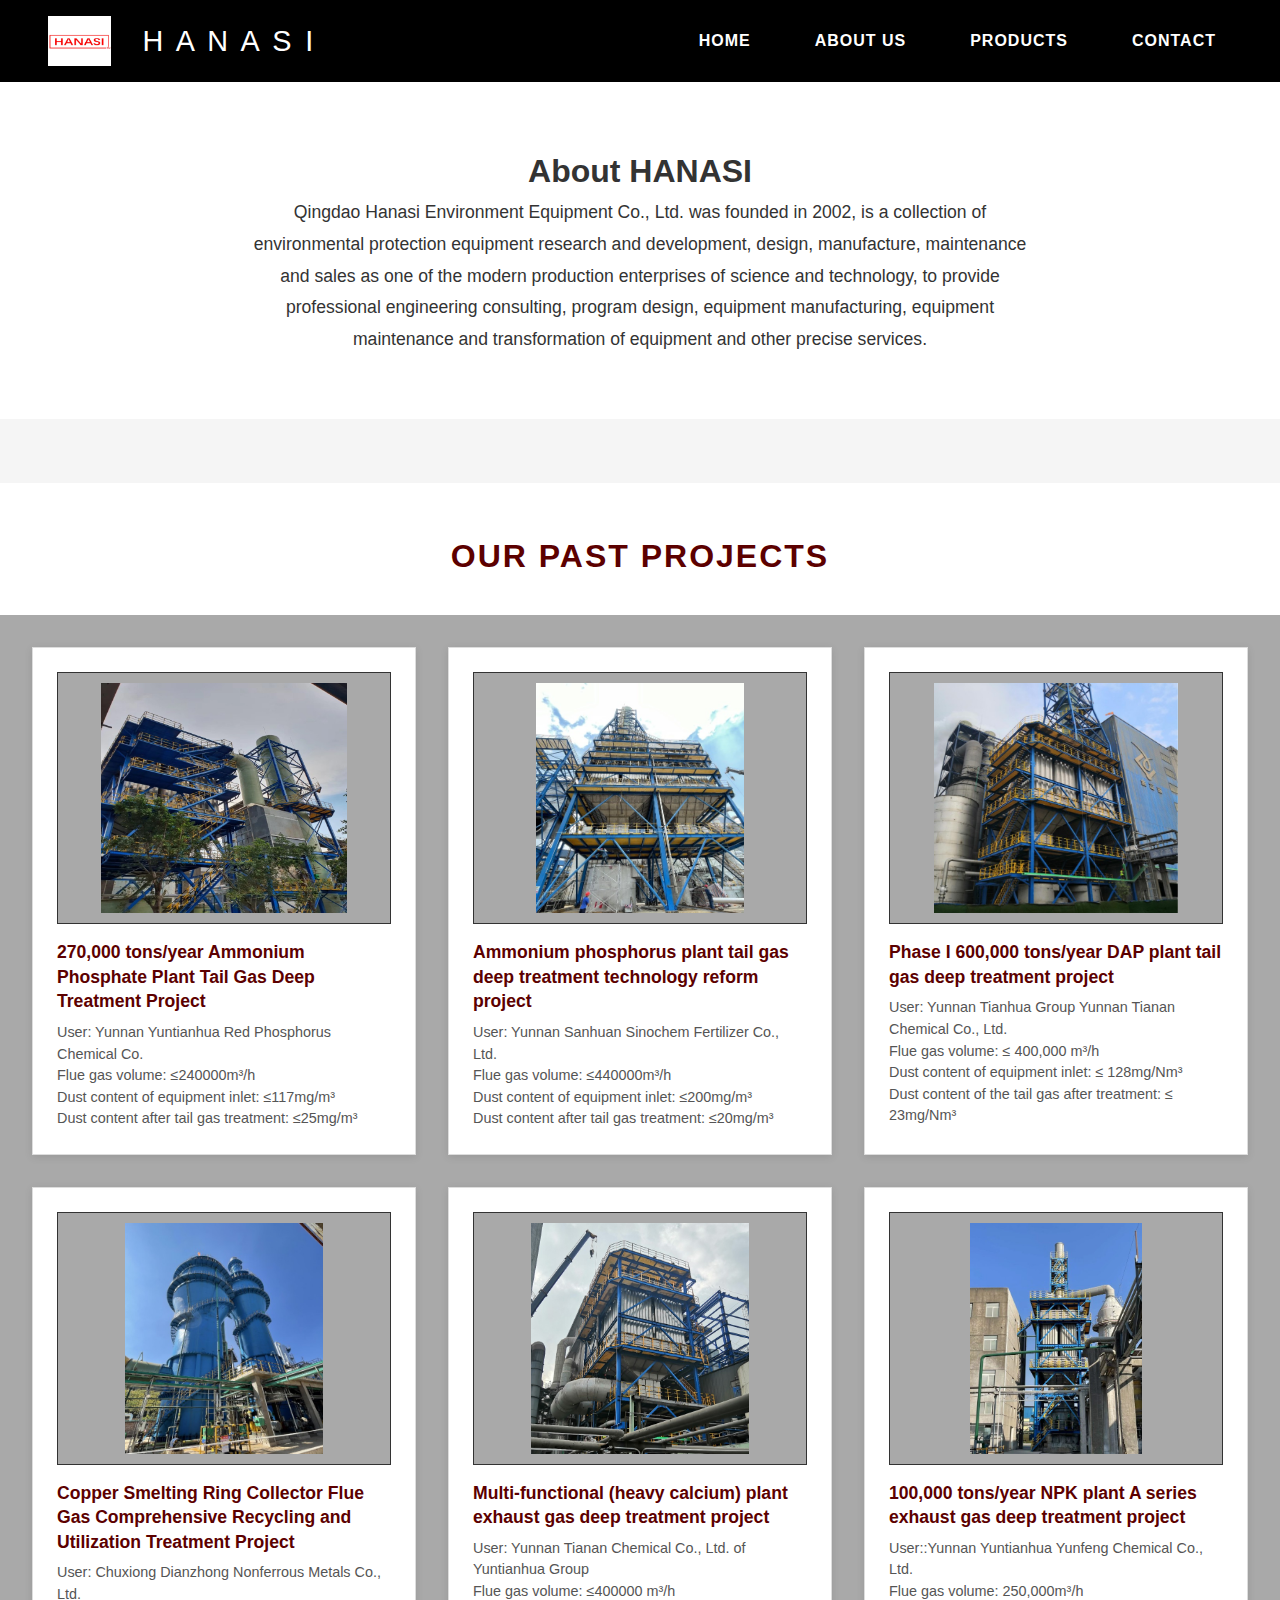
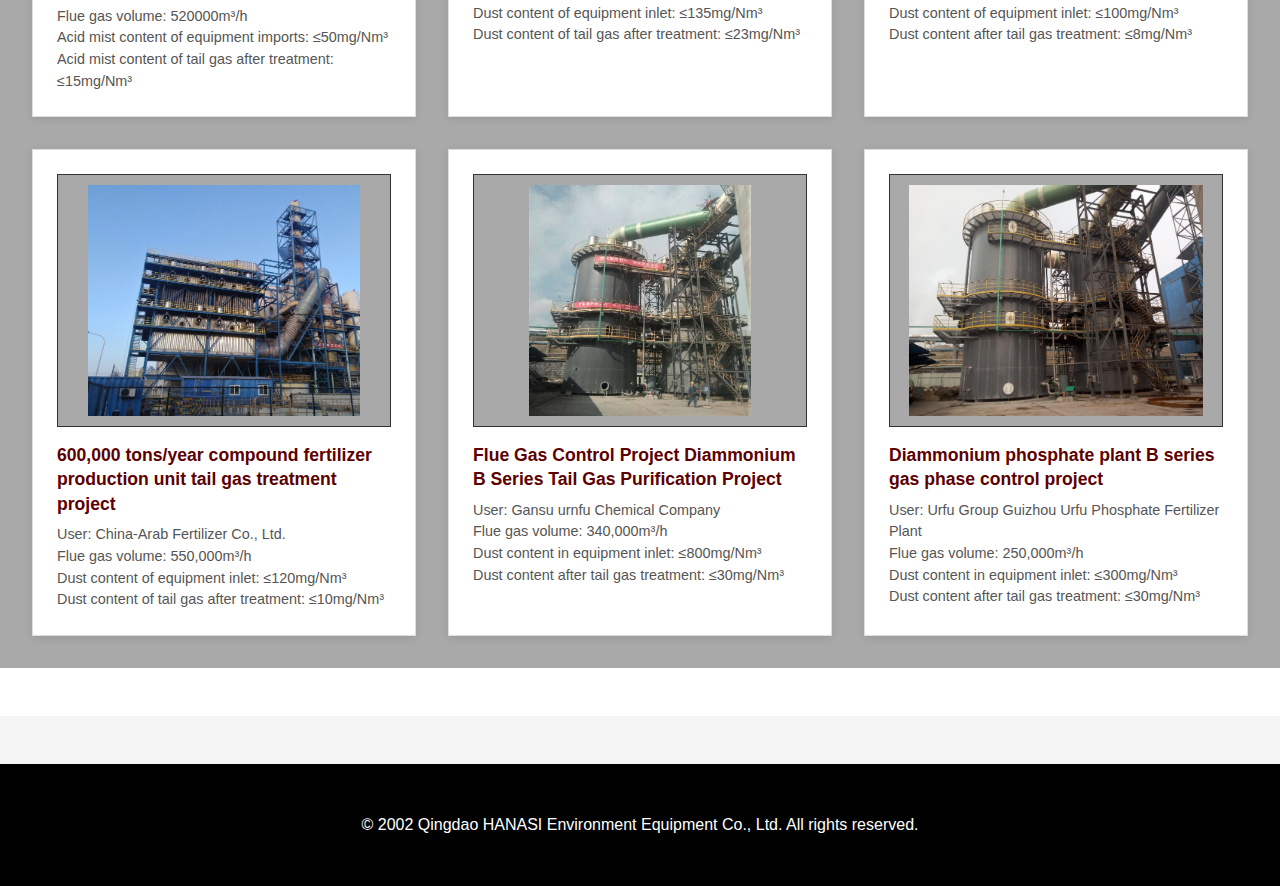
<file: about.html>
<!DOCTYPE html>
<html lang="en">
<head>
    <meta charset="UTF-8">
    <meta name="viewport" content="width=device-width, initial-scale=1.0">
    <title>HANASI - About Us</title>
    <link rel="stylesheet" href="style.css">
    <style>
        /* Grid Layout */
        .grid-container {
            display: grid;
            grid-template-columns: repeat(auto-fill, minmax(300px, 1fr));
            gap: 2rem;
            padding: 2rem;
            background-color: darkgrey;
        }

        .grid-item {
            background-color: #fff;
            border: 1px solid #ddd;
            padding: 1.5rem;
            transition: transform 0.3s ease;
            display: flex;
            flex-direction: column;
        }

        .grid-item:hover {
            transform: translateY(-5px);
        }

        .image-container {
            display: flex;
            justify-content: center;
            align-items: center;
            background-color: darkgrey;
            border: 1px solid #333;
            margin-bottom: 1rem;
            overflow: hidden;
            width: 100%;
            min-height: 200px;
        }

        .image-container img {
            max-width: 100%;
            max-height: 100%;
            object-fit: contain;
            display: block;
        }

        .grid-item h3 {
            color: #5c0000;
            margin-bottom: 0.5rem;
        }
    </style>
</head>
<body>
    <header>
        <div class="header-content">
            <img src="logo.png" alt="HANASI Logo" class="logo">
            <div class="company-name">H A N A S I</div>
        </div>
        <nav>
            <ul>
                <li><a href="index.html">Home</a></li>
                <li><a href="about.html">About Us</a></li>
                <li><a href="products.html">Products</a></li>
                <li><a href="contact.html">Contact</a></li>
            </ul>
        </nav>
    </header>

    <main>
        <section class="about-intro">
            <h1>About HANASI</h1>
            <p>Qingdao Hanasi Environment Equipment Co., Ltd. was founded in 2002, is a collection of environmental protection equipment research and development, design, manufacture, maintenance and sales as one of the modern production enterprises of science and technology, to provide professional engineering consulting, program design, equipment manufacturing, equipment maintenance and transformation of equipment and other precise services.</p>
        </section>

        <div class="section-spacer"></div>

        <section class="info-section">
            <div class="section-header">
                <h2>Our Past Projects</h2>
            </div>
            <div class="grid-container">
                <div class="grid-item">
                    <div class="image-container">
                        
                        <img src="project1.jpg" alt="Project 1">
                    </div>
                    <h3>270,000 tons/year Ammonium Phosphate Plant Tail Gas Deep Treatment Project</h3>
                    <p>User: Yunnan Yuntianhua Red Phosphorus Chemical Co.<br>
                        Flue gas volume: ≤240000m³/h<br>
                        Dust content of equipment inlet: ≤117mg/m³<br>
                        Dust content after tail gas treatment: ≤25mg/m³</p>
                </div>
                <div class="grid-item">
                    <div class="image-container">
                        <img src="project2.jpg" alt="Project 2">
                    </div>
                    <h3>Ammonium phosphorus plant tail gas deep treatment technology reform project</h3>
                    <p>User: Yunnan Sanhuan Sinochem Fertilizer Co., Ltd.<br>
                        Flue gas volume: ≤440000m³/h <br>
                        Dust content of equipment inlet: ≤200mg/m³<br>
                        Dust content after tail gas treatment: ≤20mg/m³</p>
                </div>
                <div class="grid-item">
                    <div class="image-container">
                        <img src="project3.jpg" alt="Project 3">
                    </div>
                    <h3>Phase I 600,000 tons/year DAP plant tail gas deep treatment project</h3>
                    <p>User: Yunnan Tianhua Group Yunnan Tianan Chemical Co., Ltd.<br>
                    Flue gas volume: ≤ 400,000 m³/h<br>
                    Dust content of equipment inlet: ≤ 128mg/Nm³<br>
                    Dust content of the tail gas after treatment: ≤ 23mg/Nm³ </p>
                </div>
                <div class="grid-item">
                    <div class="image-container">
                        <img src="project4.jpg" alt="Project 4">
                    </div>
                    <h3>Copper Smelting Ring Collector Flue Gas Comprehensive Recycling and Utilization Treatment Project</h3>
                    <p>User: Chuxiong Dianzhong Nonferrous Metals Co., Ltd.<br>
                        Flue gas volume: 520000m³/h<br> 
                        Acid mist content of equipment imports: ≤50mg/Nm³</b>
                        Acid mist content of tail gas after treatment: ≤15mg/Nm³</p>
                </div>
                <div class="grid-item">
                    <div class="image-container">
                        <img src="project5.jpg" alt="Project 5">
                    </div>
                    <h3>Multi-functional (heavy calcium) plant exhaust gas deep treatment project</h3>
                    <p>User: Yunnan Tianan Chemical Co., Ltd. of Yuntianhua Group<br>
                        Flue gas volume: ≤400000 m³/h<br> 
                        Dust content of equipment inlet: ≤135mg/Nm³ <br>
                        Dust content of tail gas after treatment: ≤23mg/Nm³</p>
                </div>
                <div class="grid-item">
                    <div class="image-container">
                        <img src="project6.jpg" alt="Project 6">
                    </div>
                    <h3>100,000 tons/year NPK plant A series exhaust gas deep treatment project</h3>
                    <p>User::Yunnan Yuntianhua Yunfeng Chemical Co., Ltd. <br>
                        Flue gas volume: 250,000m³/h <br>
                        Dust content of equipment inlet: ≤100mg/Nm³ <br>
                        Dust content after tail gas treatment: ≤8mg/Nm³</p>
                </div>
                <div class="grid-item">
                    <div class="image-container">
                        <img src="project7.jpg" alt="Project 7">
                    </div>
                    <h3>600,000 tons/year compound fertilizer production unit tail gas treatment project</h3>
                    <p>User: China-Arab Fertilizer Co., Ltd. <br>
                        Flue gas volume: 550,000m³/h <br>
                        Dust content of equipment inlet: ≤120mg/Nm³ <br>
                        Dust content of tail gas after treatment: ≤10mg/Nm³</p>
                </div>
                <div class="grid-item">
                    <div class="image-container">
                        <img src="project8.jpg" alt="Project 8">
                    </div>
                    <h3>Flue Gas Control Project Diammonium B Series Tail Gas Purification Project</h3>
                    <p>User: Gansu urnfu Chemical Company <br>
                        Flue gas volume: 340,000m³/h <br>
                        Dust content in equipment inlet: ≤800mg/Nm³ <br>
                        Dust content after tail gas treatment: ≤30mg/Nm³</p>
                </div>
                <div class="grid-item">
                    <div class="image-container">
                        <img src="project9.jpg" alt="Project 9">
                    </div>
                    <h3>Diammonium phosphate plant B series gas phase control project</h3>
                    <p>User: Urfu Group Guizhou Urfu Phosphate Fertilizer Plant<br> 
                        Flue gas volume: 250,000m³/h<br> 
                        Dust content in equipment inlet: ≤300mg/Nm³<br> 
                        Dust content after tail gas treatment: ≤30mg/Nm³</p>
                </div>
            </div>
        </section>
    </main>

    <footer>
        <div class="footer-content">
            <p>&copy; 2002 Qingdao HANASI Environment Equipment Co., Ltd. All rights reserved.</p>
        </div>
    </footer>
</body>

</html>
</file>
<file: style.css>
/* Reset and Base Styles */
* {
    margin: 0;
    padding: 0;
    box-sizing: border-box;
}

body {
    font-family: 'Arial', sans-serif;
    line-height: 1.6;
    color: #333;
    background-color: #f5f5f5;
}

/* No rounded corners anywhere */
img, div, section, header, footer, nav, a, button {
    border-radius: 0 !important;
}

/* Header Styles */
header {
    display: flex;
    justify-content: space-between;
    align-items: center;
    padding: 1rem 3rem;
    background-color: #000;
    position: relative;
}

.header-content {
    display: flex;
    align-items: center;
    gap: 2rem;
}

.company-name {
    color: white;
    font-size: 1.8rem;
    letter-spacing: 3px;
    text-transform: uppercase;
    font-weight: 300;
}

.logo {
    height: 50px;
}

nav ul {
    display: flex;
    list-style: none;
}

nav ul li {
    margin-left: 2rem;
}

nav ul li a {
    color: #fff;
    text-decoration: none;
    text-transform: uppercase;
    font-weight: bold;
    letter-spacing: 1px;
    padding: 0.5rem 1rem;
    transition: all 0.3s ease;
    position: relative;
}

nav ul li a:hover {
    color: #ccc;
}

nav ul li a::after {
    content: '';
    position: absolute;
    bottom: 0;
    left: 0;
    width: 100%;
    height: 2px;
    background-color: #5c0000;
    transform: scaleX(0);
    transition: transform 0.3s ease;
}

nav ul li a:hover::after {
    transform: scaleX(1);
}

/* Main Content Container */
.main-container {
    max-width: 1200px;
    margin: 0 auto;
    padding: 0 2rem;
}

/* Section Spacing */
.section-spacer {
    height: 4rem;
}

/* Homepage Slider */
.slider-container {
    position: relative;
    margin: 3rem 0;
    overflow: hidden;
}

.slider {
    display: flex;
    transition: transform 0.5s ease;
}

.slide {
    min-width: 100%;
    position: relative;
}

.slide-frame {
    width: 100%;
    height: 500px;
    background-color: #ddd;
    display: flex;
    justify-content: center;
    align-items: center;
    position: relative;
    overflow: hidden;
}

.slide-frame img {
    max-width: 100%;
    max-height: 100%;
    object-fit: contain;
    border: 1px solid #333;
}

.slider-nav {
    position: absolute;
    top: 50%;
    width: 100%;
    display: flex;
    justify-content: space-between;
    transform: translateY(-50%);
    z-index: 1;
}

.slider-btn {
    background-color: rgba(0,0,0,0.5);
    color: white;
    border: none;
    padding: 1rem;
    cursor: pointer;
    font-size: 1.5rem;
    transition: background-color 0.3s ease;
}

.slider-btn:hover {
    background-color: rgba(92,0,0,0.8);
}

/* Info Sections */
.info-section {
    padding: 3rem 0;
    position: relative;
}

.info-section:nth-child(odd) {
    background-color: #fff;
}

.info-section:nth-child(even) {
    background-color: #f5f5f5;
}

.section-header {
    margin-bottom: 2rem;
    text-align: center;
}

.section-header h2 {
    font-size: 2rem;
    text-transform: uppercase;
    letter-spacing: 2px;
    margin-bottom: 1rem;
    color: #5c0000;
}

.section-content {
    display: flex;
    flex-wrap: wrap;
    gap: 2rem;
    justify-content: center;
}

.info-card {
    flex: 1;
    min-width: 300px;
    max-width: 500px;
    padding: 2rem;
    background-color: #fff;
    border: 1px solid #ddd;
    box-shadow: 0 2px 5px rgba(0,0,0,0.1);
}

.info-card h3 {
    color: #5c0000;
    margin-bottom: 1rem;
    font-size: 1.3rem;
}

/* About Page */
.about-intro {
    padding: 4rem 0;
    text-align: center;
    background-color: #fff;
}

.about-intro p {
    max-width: 800px;
    margin: 0 auto;
    font-size: 1.1rem;
    line-height: 1.8;
}

/* Products Page */
.products-intro {
    padding: 4rem 2rem;
    text-align: center;
    background-color: #f5f5f5;
    margin-bottom: 3rem;
}

.products-intro p {
    max-width: 800px;
    margin: 0 auto;
    font-size: 1.1rem;
    line-height: 1.8;
}

/* Grid Layout */
/* Grid Layout - Clean Modern Style */
.grid-container {
    display: grid;
    grid-template-columns: repeat(auto-fill, minmax(300px, 1fr));
    gap: 2rem;
    padding: 2rem;
}

.grid-item {
    background-color: #fff;
    padding: 0;
    transition: all 0.3s ease;
    display: flex;
    flex-direction: column;
    border-radius: 8px;
    overflow: hidden;
    box-shadow: 0 2px 8px rgba(0,0,0,0.1);
}

.grid-item:hover {
    transform: translateY(-5px);
    box-shadow: 0 6px 12px rgba(0,0,0,0.15);
}

.image-container {
    position: relative;
    width: 100%;
    padding-top: 75%; /* 4:3 aspect ratio */
    background-color: darkgrey;
    display: flex;
    justify-content: center;
    align-items: center;
}

.image-container img {
    position: absolute;
    top: 0;
    left: 0;
    width: 100%;
    height: 100%;
    object-fit: contain;
    padding: 10px;
}

.grid-item-content {
    padding: 1.5rem;
}

.grid-item h3 {
    color: #5c0000;
    margin: 0 0 0.5rem 0;
    font-size: 1.1rem;
    line-height: 1.4;
}

.grid-item p {
    color: #555;
    margin: 0;
    font-size: 0.9rem;
    line-height: 1.5;
}

/* Contact Page */
.contact-section {
    padding: 4rem 2rem;
    background-color: #fff;
}

.contact-info {
    display: flex;
    flex-wrap: wrap;
    gap: 3rem;
    margin-bottom: 3rem;
}

.contact-details {
    flex: 1;
    min-width: 300px;
}

.contact-details h3 {
    color: #5c0000;
    margin-bottom: 1.5rem;
    font-size: 1.5rem;
}

.contact-details p {
    margin-bottom: 1rem;
    line-height: 1.8;
}

/* Footer */
footer {
    background-color: #000;
    color: white;
    text-align: center;
    padding: 3rem;
    margin-top: 3rem;
}

.footer-content {
    max-width: 800px;
    margin: 0 auto;
}

/* Responsive */
@media (max-width: 768px) {
    header {
        flex-direction: column;
        padding: 1rem;
    }
    
    .header-content {
        flex-direction: column;
        gap: 1rem;
    }
    
    nav ul {
        margin-top: 1rem;
    }
    
    nav ul li {
        margin-left: 1rem;
    }
    
    .slide-frame {
        height: 300px;
    }
}



.pdf-download {
    text-align: center;
    margin: 2rem 0;
}

.download-btn {
    background-color: #000;
    color: white;
    padding: 12px 24px;
    text-decoration: none;
    font-weight: bold;
    border-radius: 8px;
    transition: background-color 0.3s ease;
}

.download-btn:hover {
    background-color: #000;
}
</file>
